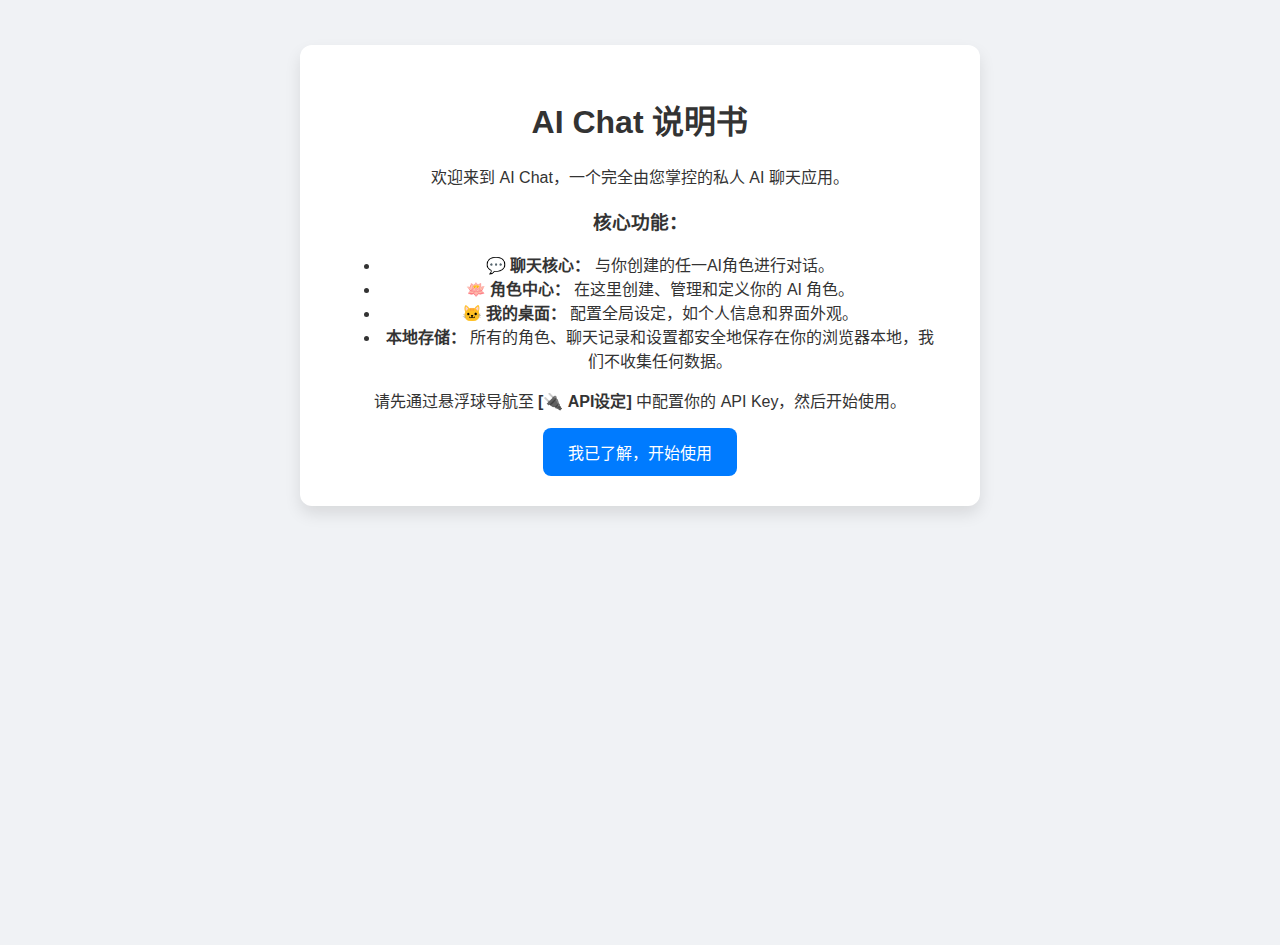
<file: index.html>
<!DOCTYPE html>
<html lang="zh-CN">
<head>
    <meta charset="UTF-8">
    <meta name="viewport" content="width=device-width, initial-scale=1.0">
    <title>欢迎使用 AI Chat</title>
    <link rel="stylesheet" href="style.css">
</head>
<body class="manual-body">

    <div class="manual-container">
        <h1>AI Chat 说明书</h1>
        <div class="manual-content">
            <p>欢迎来到 AI Chat，一个完全由您掌控的私人 AI 聊天应用。</p>
            <h3>核心功能：</h3>
            <ul>
                <li><strong>💬 聊天核心：</strong> 与你创建的任一AI角色进行对话。</li>
                <li><strong>🪷 角色中心：</strong> 在这里创建、管理和定义你的 AI 角色。</li>
                <li><strong>🐱 我的桌面：</strong> 配置全局设定，如个人信息和界面外观。</li>
                <li><strong>本地存储：</strong> 所有的角色、聊天记录和设置都安全地保存在你的浏览器本地，我们不收集任何数据。</li>
            </ul>
            <p>请先通过悬浮球导航至 <strong>[🔌 API设定]</strong> 中配置你的 API Key，然后开始使用。</p>
        </div>
        <a href="app.html" class="confirm-button">我已了解，开始使用</a>
    </div>

</body>
</html>
</file>
<file: style.css>
:root { 
    --primary-bg: #ffffff; --secondary-bg: #f0f2f5; --widget-bg: #ffffff; --border-color: #e0e0e0; 
    --text-color: #1c1e21; --primary-accent: #007bff; --user-msg-bg: #0084ff; --ai-msg-bg: #e4e6eb; 
    --ai-msg-text: #050505;
    --widget-bg-lightness: 0%;
    --widget-bg-alpha: 0.3;
}
html, body { height: 100%; margin: 0; }
body { font-family: -apple-system, BlinkMacSystemFont, 'Segoe UI', Roboto, Helvetica, Arial, sans-serif; background-color: #111; display: flex; justify-content: center; align-items: center; color: var(--text-color); }
#phone-container { width: 100%; height: 100%; background-color: var(--secondary-bg); display: flex; flex-direction: column; overflow: hidden; box-sizing: border-box; position: relative; }
#screen-container { flex-grow: 1; position: relative; overflow: hidden; }
.screen { position: absolute; top: 0; left: 0; width: 100%; height: 100%; display: flex; flex-direction: column; transition: opacity 0.3s ease, transform 0.3s ease; overflow-y: auto; background-color: var(--secondary-bg); }
.screen.hidden { opacity: 0; pointer-events: none; transform: scale(0.95); }

.page-header-bar { display: flex; align-items: center; padding: calc(env(safe-area-inset-top, 0px) + 15px) 15px 8px; gap: 10px; position: relative; z-index: 2; }
.page-header-bar h2 { margin: 0; font-size: 22px; flex-grow: 1; text-align: center; }
.back-button { background: none; border: none; font-size: 28px; cursor: pointer; padding: 0 10px 0 0; color: var(--text-color); font-weight: bold; }
.page-title-main { text-align: left; }
#home-screen.batch-delete-active .page-title-main { display: none; }
#home-screen.batch-delete-active .page-header-bar #batch-delete-header { display: block; text-align: center; }

#home-screen { background-color: var(--secondary-bg); padding-top: 0; }
#home-screen .page-header-bar { border-bottom: none; }
.header-actions { margin-left: auto; display: flex; align-items: center; gap: 15px; position: relative; }
.header-button { background: none; border: none; font-size: 28px; font-weight: 300; color: #333; cursor: pointer; padding: 0 5px; }

.header-menu-button { background: none; border: none; cursor: pointer; display: flex; flex-direction: column; justify-content: center; align-items: center; width: 24px; height: 36px; gap: 4px; position: relative; top: 2px; }
.header-menu-button .dot { width: 3.5px; height: 3.5px; background-color: #333; border-radius: 50%; }

.dropdown-menu { position: absolute; top: 100%; right: 0; background: white; border-radius: 8px; box-shadow: 0 5px 15px rgba(0,0,0,0.1); z-index: 100; width: 150px; overflow: hidden; display: none; }
.dropdown-item { padding: 12px 15px; font-size: 14px; cursor: pointer; text-decoration: none; color: var(--text-color); display: block;}
.dropdown-item:hover { background-color: #f0f0f0; }
.dropdown-divider { height: 1px; margin: 8px 0; overflow: hidden; background-color: #e9ecef; }

#character-list { flex-grow: 1; padding: 15px 15px 15px; display: flex; flex-direction: column; gap: 12px; background-color: transparent; }
.character-card { display: flex; align-items: center; padding: 15px; cursor: pointer; background-color: var(--primary-bg); border-radius: 16px; border: 1px solid #e9e9eb; }
.character-card:hover { background-color: #fafafa; }
.character-card img { width: 68px; height: 68px; border-radius: 50%; object-fit: cover; margin-right: 15px; background-color: #e9ecef; }
.character-info { flex-grow: 1; }
.character-card .name { font-size: 17px; font-weight: 600; color: #000; }
.character-card .subtitle { font-size: 14px; color: #6c757d; margin-top: 4px; }
.character-card .meta { font-size: 12px; color: #adb5bd; margin-top: 8px; display: flex; align-items: center; gap: 5px; }

#batch-delete-header { display: none; flex-grow: 1; }
#home-screen.batch-delete-active .page-header-bar .header-actions { display: none; }
#home-screen.batch-delete-active .page-header-bar #batch-delete-header { display: block; }
.character-card.batch-delete-item { cursor: pointer; }
.character-card .batch-delete-checkbox { margin-right: 15px; width: 20px; height: 20px; }
#batch-delete-footer { display: none; padding: 15px; padding-bottom: calc(env(safe-area-inset-bottom, 0px) + 15px); background-color: var(--primary-bg); border-top: 1px solid var(--border-color); }
#home-screen.batch-delete-active #batch-delete-footer { display: flex; gap: 15px; }

#chat-screen { padding-top: 0; }
#chat-screen .page-header-bar { border-bottom: 1px solid var(--border-color); }
#chat-history { flex-grow: 1; padding: 15px 10px; display: flex; flex-direction: column; }
.message { max-width: 75%; padding: 10px 15px; border-radius: 18px; margin-bottom: 10px; word-wrap: break-word; }
.user-message { background-color: var(--user-msg-bg); color: white; align-self: flex-end; }
.ai-message { background-color: var(--ai-msg-bg); color: var(--ai-msg-text); align-self: flex-start; }
.typing-indicator { align-self: flex-start; color: #65676b; font-style: italic; }
#chat-form { display: flex; padding: 10px; background-color: var(--primary-bg); border-top: 1px solid var(--border-color); margin-top: auto; padding-bottom: calc(env(safe-area-inset-bottom, 0px) + 10px); }
#chat-input { flex-grow: 1; border: 1px solid var(--border-color); border-radius: 20px; padding: 10px 15px; font-size: 16px; margin-right: 10px; }
#send-button { background-color: var(--primary-accent); color: white; border: none; border-radius: 50%; width: 44px; height: 44px; font-size: 20px; cursor: pointer; display: flex; justify-content: center; align-items: center; flex-shrink: 0; }

#my-dashboard-screen { background-size: cover; background-position: center; position: relative; padding-top: 0; }
#my-dashboard-screen::before { content: ''; position: absolute; top: 0; left: 0; right: 0; bottom: 0; background-color: rgba(0, 0, 0, 0.1); z-index: 1; }
.icon-grid { position: relative; z-index: 2; display: grid; grid-template-columns: repeat(4, 1fr); grid-auto-rows: min-content; column-gap: 15px; row-gap: 20px; padding: 15px 8% calc(env(safe-area-inset-bottom, 0px) + 20px); }
.icon-widget { display: flex; flex-direction: column; align-items: center; justify-content: center; padding: 15px; cursor: pointer; transition: transform 0.2s ease, background-color 0.1s; text-decoration: none; color: #fff; text-shadow: 0 1px 3px rgba(0,0,0,0.2); background-color: hsla(0, 0%, var(--widget-bg-lightness), var(--widget-bg-alpha)); border-radius: 28px; border: none; }
.icon-widget:active { transform: scale(0.95); }

.settings-page { padding: 0 20px calc(env(safe-area-inset-bottom, 0px) + 20px); background-color: var(--secondary-bg); min-height: 100%; box-sizing: border-box; }
.action-button { width: 100%; padding: 12px; border-radius: 8px; font-size: 16px; cursor: pointer; border: none; }
.btn-primary { background-color: var(--primary-accent); color: white; }
.btn-secondary { background-color: #6c757d; color: white; }
.btn-danger { background-color: #dc3545; color: white; }
.btn-group { display: flex; flex-direction: column; gap: 10px; margin-top: 20px; }

#character-detail-screen .content { padding: 20px; text-align: center; }
#detail-avatar { width: 100px; height: 100px; border-radius: 50%; object-fit: cover; margin-bottom: 15px; }
#detail-name { font-size: 24px; font-weight: 600; margin-bottom: 30px; }

.form-group { margin-bottom: 15px; }
.form-group label { display: block; margin-bottom: 5px; font-weight: 600; font-size: 14px; }
.form-group input, .form-group select, .form-group textarea { width: 100%; padding: 10px; border: 1px solid var(--border-color); border-radius: 8px; box-sizing: border-box; font-size: 16px; }
.form-group textarea { resize: vertical; min-height: 120px; }

/* === STYLES FOR API SWITCHER BUTTONS (CORRECTLY ADDED) === */
.api-presets { 
    display: flex; 
    gap: 10px; 
    margin-bottom: 20px; 
}
.preset-button { 
    flex-grow: 1; 
    padding: 8px 12px; 
    font-size: 14px; 
    border: 1px solid var(--border-color); 
    background-color: var(--primary-bg); 
    color: var(--text-color); 
    border-radius: 8px; 
    cursor: pointer; 
}
.preset-button.active { 
    background-color: var(--primary-accent); 
    color: white; 
    border-color: var(--primary-accent); 
}

body.manual-body { background: #f0f2f5; color: #333; align-items: flex-start; padding-top: 5vh; }
.manual-container { background-color: #ffffff; padding: 30px 40px; border-radius: 12px; box-shadow: 0 8px 16px rgba(0,0,0,0.1); max-width: 600px; width: 90%; text-align: center; }
.confirm-button { display: inline-block; background-color: var(--primary-accent); color: white; padding: 12px 25px; border-radius: 8px; text-decoration: none; font-size: 16px; font-weight: 500; transition: background-color 0.2s; }
.confirm-button:hover { background-color: #0056b3; }
</file>
